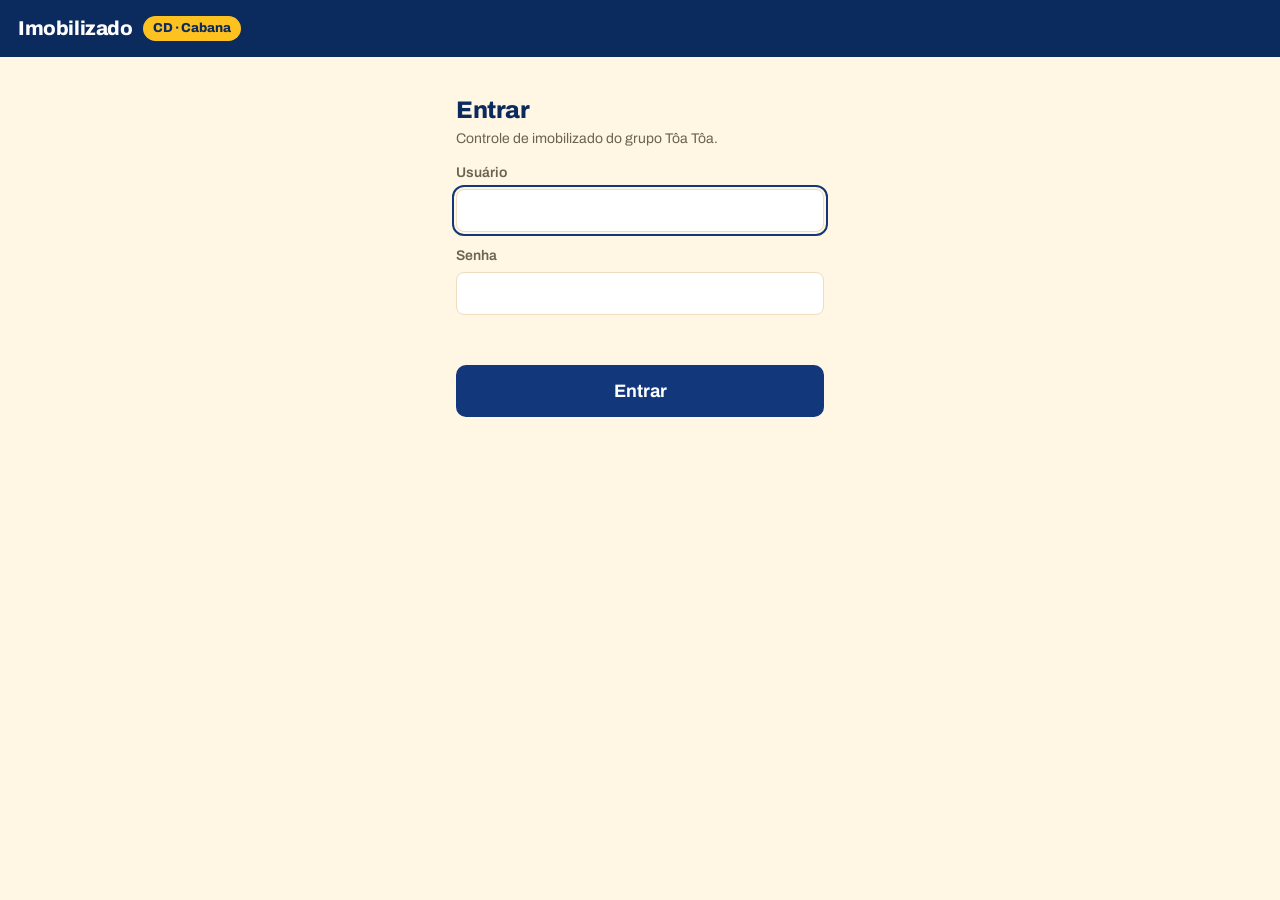
<file: index.html>
<!doctype html>
<html lang="pt-BR">
<head>
<meta charset="utf-8">
<meta name="viewport" content="width=device-width, initial-scale=1">
<title>Início · Imobilizado</title>
<link rel="preconnect" href="https://fonts.gstatic.com" crossorigin>
<link href="https://fonts.googleapis.com/css2?family=Archivo:wght@400;500;600;700;800&display=swap" rel="stylesheet">
<link rel="stylesheet" href="comum.css">
</head>
<body>
<main>
  <p class="msg">Carregando…</p>
</main>
<script src="comum.js"></script>
<script>
iniciar(async () => {
  const [a, d] = await Promise.all([api("/alertas"), carregarBens()]);
  const soma = (k) => d.bens.reduce((t, b) => t + Number(b[k] || 0), 0);
  const linhaSaida = (s) => {
    const aberto = s.quantidade - s.qtd_devolvida - s.qtd_baixa;
    const para = s.tipo === "emprestimo" ? s.solicitado_por : s.empresa;
    return `<a class="linha clic" href="emprestimos.html?id=${s.id}" style="text-decoration:none;color:inherit">
      <div class="txt"><div class="tit">${esc(s.bem?.descricao)} · ${aberto} un.</div>
      <div class="sub">${TIPO_SAIDA[s.tipo]} nº ${s.numero} · ${esc(para || "")} · ${fmtTel(s.telefone)}</div></div>${prazoTexto(s.prazo_retorno)}</a>`;
  };
  const atalhos = [
    pode("operador") && ["incluir.html", "Incluir", "Bem novo ou mais quantidade"],
    pode("operador") && ["retirar.html", "Retirar", "Empréstimo, manutenção ou baixa"],
    pode("operador") && ["transferir.html", "Transferir", "Mudar de local"],
    ["emprestimos.html", "Empréstimos e manutenções", "Abertos e devoluções"],
    ["conferencias.html", "Conferências", "Gerar e lançar"],
    ["bens.html", "Consulta geral", "Tudo o que existe e onde está"],
  ].filter(Boolean);
  $("main").innerHTML = `
    <div class="titulo"><div><h2>Olá, ${esc(BASE.usuario.nome.split(" ")[0])}</h2><p>Hoje é ${fmtData(a.hoje)}.</p></div></div>
    <div class="numeros">
      <a class="num" href="bens.html" style="text-decoration:none"><b>${num(d.bens.length)}</b><span>bens cadastrados</span></a>
      <a class="num" href="bens.html?sit=disponivel" style="text-decoration:none"><b>${num(soma("disponivel"))}</b><span>unidades disponíveis</span></a>
      <a class="num" href="bens.html?sit=emprestado" style="text-decoration:none"><b>${num(soma("emprestado"))}</b><span>emprestadas</span></a>
      <a class="num" href="bens.html?sit=manutencao" style="text-decoration:none"><b>${num(soma("manutencao"))}</b><span>em manutenção</span></a>
      <a class="num ${a.nao_localizado ? "alerta" : ""}" href="bens.html?sit=nao_localizado" style="text-decoration:none"><b>${num(a.nao_localizado)}</b><span>não localizadas</span></a>
    </div>
    <h3>Alertas</h3>
    ${a.vencidas.length ? `<div class="alerta-lista verm"><h3>Prazo de retorno vencido (${a.vencidas.length})</h3>${a.vencidas.map(linhaSaida).join("")}</div>` : ""}
    ${a.vencendo.length ? `<div class="alerta-lista amb"><h3>Vencem em até 3 dias (${a.vencendo.length})</h3>${a.vencendo.map(linhaSaida).join("")}</div>` : ""}
    ${a.baixas_pendentes ? `<div class="alerta-lista amb"><a class="linha clic" href="baixas.html" style="text-decoration:none;color:inherit"><div class="txt"><div class="tit">${a.baixas_pendentes} pedido${a.baixas_pendentes > 1 ? "s" : ""} de baixa aguardando ${ehAdmin() ? "sua validação" : "o ADM"}</div></div><span class="chev">›</span></a></div>` : ""}
    ${a.conferencias_abertas.length ? `<div class="alerta-lista"><h3>Conferências abertas (${a.conferencias_abertas.length})</h3>${a.conferencias_abertas.map((c) => `<a class="linha clic" href="conferencia.html?id=${c.id}" style="text-decoration:none;color:inherit"><div class="txt"><div class="tit">Nº ${c.numero} · ${esc(c.unidade)} · ${esc(c.local?.nome)}</div><div class="sub">aberta em ${fmtDataHora(c.aberta_em)} por ${esc(c.aberta_por)}</div></div><span class="chev">›</span></a>`).join("")}</div>` : ""}
    ${a.nao_localizado ? `<div class="alerta-lista verm"><a class="linha clic" href="bens.html?sit=nao_localizado" style="text-decoration:none;color:inherit"><div class="txt"><div class="tit">${a.nao_localizado} unidade${a.nao_localizado > 1 ? "s" : ""} não localizada${a.nao_localizado > 1 ? "s" : ""} em conferência</div><div class="sub">Achou? Registre na ficha do bem. Não vai voltar? Peça a baixa.</div></div><span class="chev">›</span></a></div>` : ""}
    ${a.inclusoes_abertas && pode("operador") ? `<div class="alerta-lista amb"><a class="linha clic" href="incluir.html" style="text-decoration:none;color:inherit"><div class="txt"><div class="tit">${a.inclusoes_abertas} pendente${a.inclusoes_abertas > 1 ? "s" : ""} em Incluir</div><div class="sub">${a.notas_abertas ? a.notas_abertas + " nota(s) e " : ""}${a.inclusoes_abertas - (a.notas_abertas || 0)} cadastro(s) guardados para concluir.</div></div><span class="chev">›</span></a></div>` : ""}
    ${a.entradas_sem_nf ? `<div class="alerta-lista"><a class="linha clic" href="bens.html?sit=sem_nf" style="text-decoration:none;color:inherit"><div class="txt"><div class="tit">${a.entradas_sem_nf} aquisiç${a.entradas_sem_nf > 1 ? "ões" : "ão"} sem nota fiscal anexada</div></div><span class="chev">›</span></a></div>` : ""}
    ${!a.vencidas.length && !a.vencendo.length && !a.baixas_pendentes && !a.conferencias_abertas.length && !a.nao_localizado ? `<div class="caixa"><b>Nada pendente.</b> <span class="msg">Nenhum prazo vencido, nenhuma baixa esperando e nenhuma conferência aberta.</span></div>` : ""}
    <h3>Atalhos</h3>
    <div class="atalhos">${atalhos.map(([h, t, s]) => `<a class="atalho" href="${h}"><b>${t}</b><span>${s}</span></a>`).join("")}</div>`;
});
</script>
</body>
</html>
</file>
<file: comum.css>
/* Controle de Imobilizado — estilos comuns (paleta do adesivo Tôa Tôa, a mesma do vale refeição) */
:root{
  /* paleta do adesivo Tôa Tôa: azul-marinho do logo + amarelos das faixas */
  --tinta:#0B2A5E; --papel:#FFF7E3; --branco:#FFFFFF;
  --mar:#12377A; --mar-escuro:#0B2A5E; --mar-claro:#E4EAF6;
  --verde:#1E7A4C; --verde-escuro:#155C39; --verde-claro:#E2F0E8;
  --ambar:#FDC120; --ambar-claro:#FEF0C4; --ambar-texto:#5C4200;
  --verm:#B5432E; --verm-claro:#F7E4DF;
  --linha:#EBDDBE; --cinza:#6B6350; --cinza-claro:#F3EBD6;
}
*{box-sizing:border-box;margin:0;padding:0}
html{-webkit-text-size-adjust:100%}
body{font-family:'Archivo',system-ui,sans-serif;background:var(--papel);color:var(--tinta);font-size:16px;line-height:1.45}
header{background:var(--tinta);color:#fff;padding:14px 18px;display:flex;align-items:center;gap:10px;flex-wrap:wrap}
header h1{font-size:20px;font-weight:800;letter-spacing:-.02em}
header .tag{background:var(--ambar);color:var(--tinta);font-size:13px;font-weight:800;padding:3px 10px;border-radius:99px;white-space:nowrap}
header .emp{color:#F8D181;font-size:13px;font-weight:500;flex:1}
header button,header a.link{background:none;border:none;color:var(--ambar);font-size:13px;font-weight:700;padding:4px 0;cursor:pointer;text-decoration:none;font-family:inherit}
main{max-width:780px;margin:0 auto;padding:18px 14px 80px}
main.estreita{max-width:520px}
main.larga{max-width:1040px}
h2{font-size:24px;font-weight:800;letter-spacing:-.02em;line-height:1.15}
h3{font-size:15px;font-weight:700;margin:22px 0 8px}
p{margin:0}
button{font-family:inherit;font-size:15px;font-weight:600;border:none;border-radius:8px;cursor:pointer;padding:11px 16px;color:var(--tinta);background:var(--cinza-claro)}
button:disabled{opacity:.55;cursor:default}
button:focus-visible,input:focus-visible,select:focus-visible,textarea:focus-visible,a:focus-visible{outline:2px solid var(--mar);outline-offset:2px}
.bt-mar{background:var(--mar);color:#fff}
.bt-mar:active{background:var(--mar-escuro)}
.bt-verde{background:var(--verde);color:#fff}
.bt-verde:active{background:var(--verde-escuro)}
.bt-verm{background:var(--verm-claro);color:var(--verm)}
.bt-cinza{background:var(--cinza-claro);color:var(--tinta)}
.bt-grande{width:100%;font-size:18px;font-weight:700;padding:16px 18px;border-radius:10px}
.bt-mini{padding:7px 12px;font-size:13px;border-radius:6px}
.bt-link{background:none;color:var(--mar);font-weight:600;padding:8px 0;text-decoration:underline}
.bt-x{background:none;border:none;color:var(--cinza);font-size:18px;font-weight:700;padding:4px 8px;cursor:pointer}
.bt-x:hover{color:var(--verm)}
input[type=text],input[type=tel],input[type=password],input[type=date],input[type=search],input[type=number],select,textarea{width:100%;font-family:inherit;font-size:16px;padding:12px 12px;border:1px solid var(--linha);border-radius:8px;background:var(--branco);color:var(--tinta)}
label{display:block;font-size:14px;font-weight:600;color:var(--cinza);margin:14px 0 6px}
label .opc{font-weight:500}
.dica{font-size:13px;color:var(--cinza);margin-top:5px}
.caixa{background:var(--branco);border:1px solid var(--linha);border-radius:10px;padding:16px}
.msg{font-size:14px;color:var(--cinza);margin:8px 0}
.erro{color:var(--verm);font-size:14px;margin:10px 0;min-height:1em}
.centro{max-width:400px;margin:40px auto;padding:0 16px}
.centro h2{margin-bottom:4px}
.centro p{font-size:14px;color:var(--cinza);margin-bottom:14px}
.centro .bt-mar{width:100%;margin-top:16px}
.link{background:none;color:var(--mar);font-size:14px;font-weight:600;padding:12px 0 0;text-decoration:underline}
a{color:var(--mar)}
.toast{position:fixed;left:50%;transform:translateX(-50%);bottom:18px;background:var(--tinta);color:#fff;font-size:14px;font-weight:600;padding:10px 18px;border-radius:8px;opacity:0;transition:opacity .2s;z-index:9;max-width:92vw;pointer-events:none}
.toast.on{opacity:1;pointer-events:auto}
.toast button{background:none;color:var(--ambar);padding:0 0 0 14px;font-size:14px;font-weight:800}
@media (prefers-reduced-motion:reduce){.toast{transition:none}}
.vazio{padding:22px 4px;text-align:center}
.vazio b{display:block;font-size:16px;margin-bottom:4px}

/* status */
.pill{display:inline-block;font-size:12px;font-weight:700;padding:3px 9px;border-radius:99px;white-space:nowrap;line-height:1.4}
.pill.ativo{background:var(--verde-claro);color:var(--verde-escuro)}
.pill.pendente{background:var(--ambar-claro);color:var(--ambar-texto)}
.pill.renovacao,.pill.vencido{background:var(--verm-claro);color:var(--verm)}
.pill.vencendo{background:var(--ambar-claro);color:var(--ambar-texto)}
.pill.inativo{background:var(--cinza-claro);color:var(--cinza)}
.pill.cat{background:var(--mar-claro);color:var(--mar-escuro)}
.pill.neutro{background:var(--cinza-claro);color:var(--tinta)}

/* abas (pílulas roláveis). Dois grupos: categorias e, destacado, o grupo do sistema (Almoços, Supervisores) */
.abas{display:flex;gap:6px;margin-bottom:14px;overflow-x:auto;padding-bottom:4px;-webkit-overflow-scrolling:touch;align-items:center}
.abas .grupo{display:flex;gap:6px;flex:none}
.abas .grupo.sis{margin-left:6px;padding-left:12px;border-left:2px solid var(--linha)}
.aba{background:none;color:var(--cinza);padding:8px 14px;font-size:14px;border-radius:99px;white-space:nowrap;flex:none}
.aba.on{background:var(--tinta);color:#fff}
.aba .n{font-weight:500;opacity:.8}
.aba.sis{border:1.5px solid var(--tinta);color:var(--tinta);font-weight:700;padding:6.5px 14px}
.aba.sis.on{background:var(--ambar);border-color:var(--ambar);color:var(--tinta)}
@media (min-width:700px){.abas{flex-wrap:wrap;overflow:visible}.abas .grupo{flex-wrap:wrap}.abas .grupo.sis{margin-left:auto}}

/* linhas de lista */
.linha{display:flex;align-items:center;gap:10px;padding:11px 0;border-top:1px solid var(--linha)}
.linha:first-child{border-top:none}
.linha.clic{cursor:pointer}
.linha .txt{flex:1;min-width:0}
.linha .tit{font-weight:700;font-size:15px;line-height:1.25}
.linha .sub{font-size:13px;color:var(--cinza);margin-top:1px;overflow-wrap:anywhere}
.linha .chev{color:var(--cinza);font-size:14px;padding:0 2px}
.detalhe{padding:4px 0 14px;border-top:1px dashed var(--linha)}
.detalhe .grade{display:grid;grid-template-columns:1fr 1fr;gap:0 12px}
.detalhe .grade .cheio{grid-column:1 / -1}
@media (max-width:520px){.detalhe .grade{grid-template-columns:1fr}}
.acoes{display:flex;gap:8px;flex-wrap:wrap;margin-top:14px;align-items:center}
.filtro{display:flex;gap:8px;align-items:center;margin-bottom:10px;flex-wrap:wrap}
.filtro input{flex:1;min-width:160px}
.bloco-tit{font-size:13px;font-weight:800;color:var(--cinza);margin:18px 0 2px}
.bloco-tit:first-child{margin-top:0}
.foto-mini{width:56px;height:56px;object-fit:cover;border-radius:8px;border:1px solid var(--linha);background:var(--cinza-claro);flex:none}
.foto-grande{max-width:100%;max-height:70vh;border-radius:10px;border:1px solid var(--linha);display:block}
.hist{font-size:13px;color:var(--cinza);margin-top:6px}
.hist div{padding:3px 0}

/* resumo em números. No painel os cards são botões: filtram a lista ou levam à aba certa */
.numeros{display:grid;grid-template-columns:repeat(auto-fit,minmax(120px,1fr));gap:8px;margin-bottom:14px}
.num{display:block;width:100%;text-align:left;background:var(--branco);border:1px solid var(--linha);border-radius:10px;padding:12px;color:var(--tinta);font-family:inherit;position:relative}
.num b{display:block;font-size:26px;font-weight:800;line-height:1;letter-spacing:-.02em;font-variant-numeric:tabular-nums}
.num span{display:block;font-size:12px;font-weight:600;color:var(--cinza);margin-top:2px}
.num.alerta{border-color:var(--verm);background:var(--verm-claro)}
.num.alerta b{color:var(--verm)}
.num.aviso{border-color:var(--ambar);background:var(--ambar-claro)}
.num.aviso b{color:var(--ambar-texto)}
.num.ok{border-color:var(--verde);background:var(--verde-claro)}
.num.ok b{color:var(--verde-escuro)}
button.num{cursor:pointer}
button.num:hover{border-color:var(--tinta)}
button.num.on{box-shadow:inset 0 0 0 2px var(--tinta);border-color:var(--tinta)}
button.num.on::after{content:'filtrando';position:absolute;right:8px;top:8px;font-size:10px;font-weight:800;text-transform:uppercase;letter-spacing:.04em;background:var(--tinta);color:#fff;padding:2px 6px;border-radius:99px}
.filtrando{display:flex;align-items:center;gap:12px;flex-wrap:wrap;background:var(--ambar-claro);border:1px solid var(--ambar);border-radius:8px;padding:8px 12px;margin-bottom:10px;font-size:14px}
.filtrando .bt-link{padding:0}


/* ===== Imobilizado ===== */
header .marca{display:flex;align-items:center;gap:10px;text-decoration:none;color:#fff}
header .quem{color:#F8D181;font-size:13px;font-weight:500;flex:1;text-align:right}
nav.menu{background:var(--mar-escuro);display:flex;gap:4px;overflow-x:auto;padding:0 10px 10px;-webkit-overflow-scrolling:touch}
nav.menu a{flex:none;color:#DDE5F5;text-decoration:none;font-size:14px;font-weight:600;padding:7px 12px;border-radius:99px;white-space:nowrap}
nav.menu a.on{background:var(--ambar);color:var(--tinta)}
nav.menu a .n{display:inline-block;min-width:18px;text-align:center;background:var(--verm);color:#fff;border-radius:99px;font-size:11px;font-weight:800;padding:1px 5px;margin-left:5px}
@media print{header,nav.menu,.nao-imprimir{display:none!important}body{background:#fff}main{max-width:none;padding:0}}
.titulo{display:flex;align-items:flex-end;justify-content:space-between;gap:10px;flex-wrap:wrap;margin-bottom:14px}
.titulo p{font-size:14px;color:var(--cinza);margin-top:4px}
.tabela{width:100%;border-collapse:collapse;font-size:14px}
.tabela th,.tabela td{text-align:left;padding:8px 6px;border-top:1px solid var(--linha);vertical-align:top}
.tabela th{font-size:12px;font-weight:700;color:var(--cinza);border-top:none;white-space:nowrap}
.tabela td.n,.tabela th.n{text-align:right;font-variant-numeric:tabular-nums}
.tabela tr.clic{cursor:pointer}
.tabela tr.clic:hover td{background:var(--papel)}
.tabela tfoot td{font-weight:800;border-top:2px solid var(--tinta)}
.rolar{overflow-x:auto;-webkit-overflow-scrolling:touch}
.grade2{display:grid;grid-template-columns:1fr 1fr;gap:0 12px}
.grade3{display:grid;grid-template-columns:1fr 1fr 1fr;gap:0 12px}
.grade2 .cheio,.grade3 .cheio{grid-column:1 / -1}
@media (max-width:560px){.grade2,.grade3{grid-template-columns:1fr}}
.secao{margin-top:18px}
.secao > h3{margin-top:0}
.form-tit{font-size:13px;font-weight:800;color:var(--cinza);text-transform:uppercase;letter-spacing:.04em;margin:22px 0 2px;padding-top:14px;border-top:1px solid var(--linha)}
.obrig{color:var(--verm)}
.sel-add{display:flex;gap:6px}
.sel-add select{flex:1}
.sel-add button{flex:none;padding:0 14px;font-size:20px;font-weight:700;background:var(--mar-claro);color:var(--mar)}
.check{display:flex;align-items:flex-start;gap:10px;margin-top:14px;font-size:15px;font-weight:600;color:var(--tinta);cursor:pointer}
.check input{width:20px;height:20px;margin-top:1px;flex:none}
.arquivo{display:flex;align-items:center;gap:10px;flex-wrap:wrap;background:var(--branco);border:2px dashed var(--linha);border-radius:10px;padding:12px 14px;cursor:pointer;color:var(--mar);font-weight:700}
.arquivo input{display:none}
.arquivo .nome{color:var(--tinta);font-weight:500;font-size:14px;overflow-wrap:anywhere}
.arquivo.ok{border-style:solid;border-color:var(--verde);background:var(--verde-claro)}
.previa-img{max-width:160px;max-height:120px;border-radius:8px;border:1px solid var(--linha);display:block;margin-top:8px}
/* escolha do bem */
.busca-bem{position:relative}
.busca-bem .res{position:absolute;left:0;right:0;top:100%;z-index:5;max-height:320px;overflow:auto;background:var(--branco);border:1px solid var(--linha);border-radius:10px;margin-top:4px;padding:2px 12px;box-shadow:0 8px 24px rgba(11,42,94,.12)}
.busca-bem .res .linha{padding:9px 0}
.bem-escolhido{display:flex;align-items:center;gap:12px;background:var(--branco);border:2px solid var(--tinta);border-radius:10px;padding:10px 12px}
.bem-escolhido .txt{flex:1;min-width:0}
.bem-escolhido .tit{font-weight:800}
.bem-escolhido .sub{font-size:13px;color:var(--cinza)}
/* assinatura */
.assinatura{position:relative;background:#fff;border:2px solid var(--tinta);border-radius:10px;touch-action:none;height:180px}
.assinatura canvas{display:block;width:100%;height:100%;border-radius:8px;cursor:crosshair}
.assinatura .linha-base{position:absolute;left:16px;right:16px;bottom:38px;border-bottom:1px dashed var(--linha);pointer-events:none}
.assinatura .rotulo{position:absolute;left:16px;bottom:12px;font-size:12px;color:var(--cinza);pointer-events:none}
.assinatura .limpar{position:absolute;right:8px;top:8px;padding:6px 10px;font-size:13px;background:var(--cinza-claro)}
.ass-img{max-width:320px;width:100%;background:#fff;border:1px solid var(--linha);border-radius:8px;display:block}
/* estados e situação */
.pill.novo{background:var(--verde-claro);color:var(--verde-escuro)}
.pill.bom{background:var(--mar-claro);color:var(--mar-escuro)}
.pill.ruim{background:var(--verm-claro);color:var(--verm)}
.pill.aberta{background:var(--ambar-claro);color:var(--ambar-texto)}
.pill.lancada,.pill.aprovada,.pill.encerrada{background:var(--verde-claro);color:var(--verde-escuro)}
.pill.recusada,.pill.cancelada{background:var(--cinza-claro);color:var(--cinza)}
.alerta-lista{background:var(--branco);border:1px solid var(--linha);border-radius:12px;padding:4px 14px;margin-bottom:12px}
.alerta-lista.verm{border-color:var(--verm)}
.alerta-lista.amb{border-color:var(--ambar)}
.alerta-lista h3{margin:12px 0 2px;font-size:15px}
.atalhos{display:grid;grid-template-columns:repeat(auto-fit,minmax(150px,1fr));gap:8px;margin-top:6px}
.atalho{display:block;background:var(--branco);border:1px solid var(--linha);border-radius:12px;padding:14px;text-decoration:none;color:var(--tinta)}
.atalho b{display:block;font-size:16px;font-weight:800}
.atalho span{font-size:13px;color:var(--cinza)}
.atalho:hover{border-color:var(--tinta)}
/* ficha do bem */
.ficha-topo{display:flex;gap:14px;align-items:flex-start}
.ficha-topo img{width:96px;height:96px;object-fit:cover;border-radius:10px;border:1px solid var(--linha);flex:none;cursor:pointer}
.codigos{display:flex;gap:6px;flex-wrap:wrap;margin-top:6px}
.codigo{font-size:12px;font-weight:700;background:var(--branco);border:1px solid var(--linha);border-radius:6px;padding:2px 8px}
.epoca{border:1px solid var(--linha);border-radius:10px;padding:12px;background:var(--branco);margin-top:8px}
.epoca .cab{display:flex;justify-content:space-between;gap:10px;flex-wrap:wrap}
.epoca .cab b{font-size:16px}
.epoca .dados{display:grid;grid-template-columns:repeat(auto-fit,minmax(140px,1fr));gap:4px 14px;font-size:13px;margin-top:8px}
.epoca .dados span{color:var(--cinza);display:block;font-size:12px}
.hist-mov{font-size:14px}
.hist-mov .linha{align-items:flex-start}
.hist-mov .quando{font-size:12px;color:var(--cinza);white-space:nowrap;min-width:92px}
/* conferência */
.conf-tab input[type=number]{width:72px;padding:8px 6px;text-align:center;font-size:16px}
.conf-tab td.dif{font-weight:800;white-space:nowrap}
.dif.falta{color:var(--verm)}
.dif.sobra{color:var(--ambar-texto)}
.dif.ok{color:var(--verde-escuro)}
.conf-tab tr.pend td:first-child{box-shadow:inset 3px 0 0 var(--ambar)}
.barra{height:8px;background:var(--cinza-claro);border-radius:99px;overflow:hidden;margin-top:6px}
.barra i{display:block;height:100%;background:var(--verde)}
/* modal */
dialog.modal{border:none;border-radius:14px;padding:0;max-width:560px;width:calc(100% - 24px);color:var(--tinta);background:var(--papel)}
dialog.modal::backdrop{background:rgba(11,42,94,.45)}
dialog.modal .corpo{padding:18px}
dialog.modal h2{font-size:20px;margin-bottom:6px}
.foto-modal{max-width:100%;max-height:80vh;display:block;margin:auto;border-radius:8px}
.so-tela{display:block}

/* escolhas em botão (tipo, estado, modo) */
.opcoes{display:grid;grid-template-columns:1fr 1fr;gap:8px;margin-top:4px}
.opcao{position:relative;display:flex;align-items:center;justify-content:center;background:var(--branco);border:1px solid var(--linha);border-radius:10px;padding:14px 10px;font-size:16px;font-weight:700;color:var(--tinta);cursor:pointer;text-align:center;min-height:52px}
.opcao.on{background:var(--tinta);border-color:var(--tinta);color:#fff}
.opcao input{position:absolute;opacity:0;width:0;height:0}
.opcao:focus-within{outline:2px solid var(--mar);outline-offset:2px}
/* resultado depois de salvar */
.resultado{background:var(--branco);border:1px solid var(--linha);border-radius:12px;padding:22px 18px;text-align:center}
.resultado .ic{font-size:44px;line-height:1;margin-bottom:10px;color:var(--verde)}
.resultado h2{font-size:22px;margin-bottom:8px}
.resultado p{font-size:15px;color:var(--cinza);margin-bottom:6px}
.resultado .bt-grande{margin-top:16px}
.resultado.ok{border-color:var(--verde)}
.nota{background:var(--ambar-claro);border:1px solid var(--ambar);border-radius:8px;padding:10px 12px;margin-bottom:12px;font-size:14px}

/* pendentes recolhidos + nota com itens + configurações */
.pendentes{margin-bottom:14px}
.pendentes > button{width:100%;display:flex;align-items:center;gap:10px;background:var(--ambar-claro);border:1px solid var(--ambar);color:var(--ambar-texto);font-weight:800;text-align:left;padding:12px 14px;border-radius:10px}
.pendentes > button .n{background:var(--ambar);color:var(--tinta);border-radius:99px;padding:2px 10px;font-size:13px}
.pendentes > button .seta{margin-left:auto;transition:transform .2s}
.pendentes.aberto > button .seta{transform:rotate(180deg)}
.pendentes .lista{display:none;background:var(--branco);border:1px solid var(--linha);border-top:none;border-radius:0 0 10px 10px;padding:4px 14px}
.pendentes.aberto > button{border-radius:10px 10px 0 0}
.pendentes.aberto .lista{display:block}
.item-nota{background:var(--branco);border:1px solid var(--linha);border-radius:12px;padding:12px 14px;margin-top:10px;position:relative}
.item-nota .cab{display:flex;justify-content:space-between;gap:8px;align-items:center;flex-wrap:wrap;padding-right:30px}
.item-nota .cab b{font-size:16px}
.item-nota .fechar{position:absolute;right:8px;top:6px}
.item-nota .herdado{font-size:12px;color:var(--cinza)}
.item-nota .herdado b{font-weight:700;color:var(--ambar-texto)}
.item-nota details{margin-top:8px}
.item-nota summary{font-size:13px;font-weight:700;color:var(--mar);cursor:pointer}
.total-nota{display:flex;justify-content:space-between;align-items:center;gap:10px;background:var(--branco);border:1px solid var(--linha);border-radius:12px;padding:14px 16px;margin-top:16px;flex-wrap:wrap}
.total-nota b{font-size:22px}
.chave-ok{font-size:13px;color:var(--verde-escuro);margin-top:6px}
.chave-aviso{font-size:13px;color:var(--ambar-texto);margin-top:6px}
.cfg-grupo{margin-top:18px}
.cfg{display:flex;align-items:center;justify-content:space-between;gap:12px;padding:10px 0;border-top:1px solid var(--linha)}
.cfg:first-of-type{border-top:none}
.cfg .txt{flex:1}
.cfg .tit{font-weight:700;font-size:15px}
.cfg .sub{font-size:13px;color:var(--cinza)}
.chave{position:relative;width:52px;height:30px;flex:none;border-radius:99px;background:var(--cinza-claro);border:1px solid var(--linha);cursor:pointer;padding:0}
.chave::after{content:'';position:absolute;top:3px;left:3px;width:22px;height:22px;border-radius:50%;background:#fff;border:1px solid var(--linha);transition:left .15s}
.chave.on{background:var(--verde);border-color:var(--verde)}
.chave.on::after{left:25px}
.chave span{position:absolute;left:-9999px}
</file>
